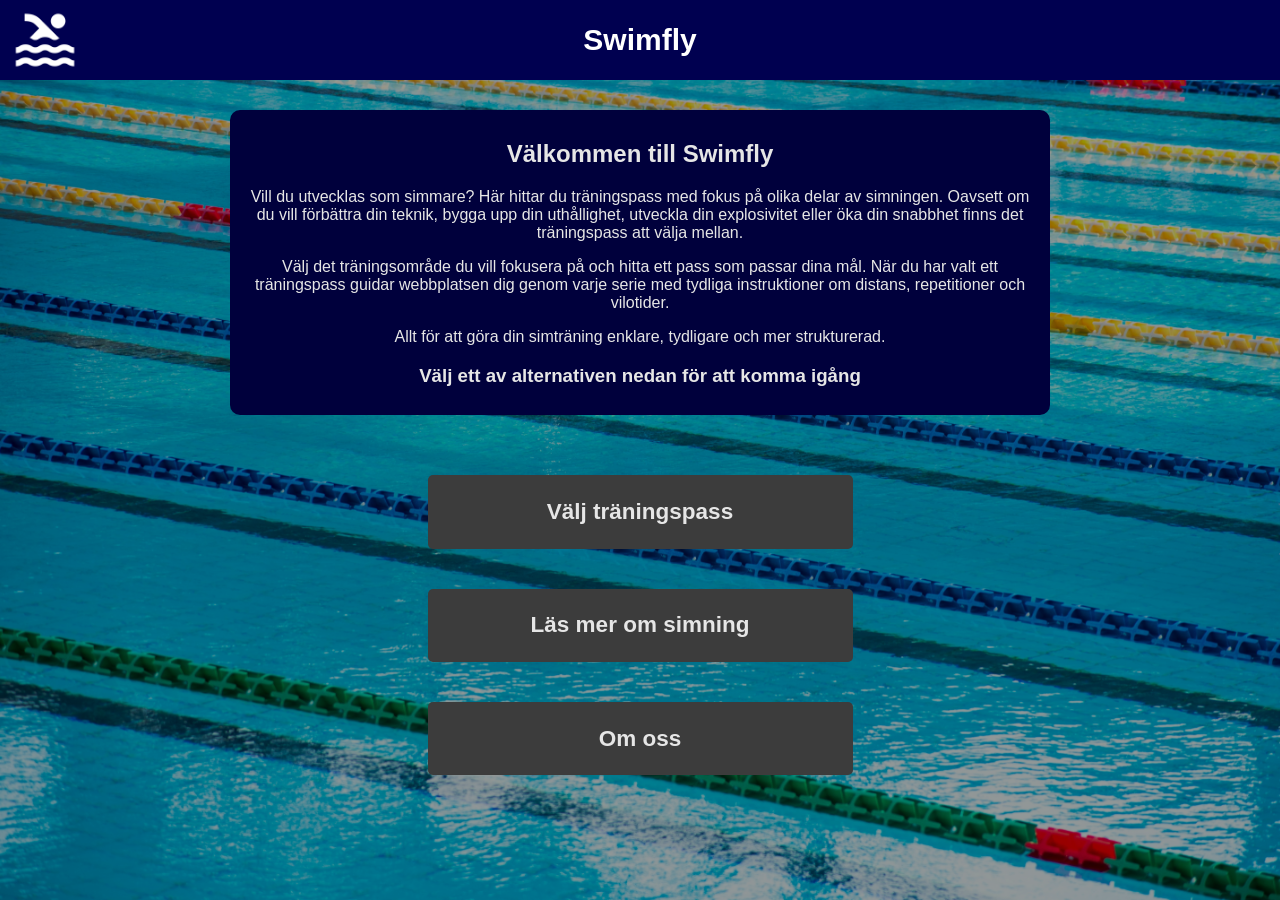
<file: index.html>
<!DOCTYPE html>
<html lang="en">
    <head>
        <meta charset="UTF-8" />
        <meta name="viewport" content="width=device-width, initial-scale=1.0">
        <link rel="stylesheet" href="style.css">

        <title>Title</title>
    </head>
    <body>
    <header>
        <h1>Swimfly</h1>
        <img src="Logo.png" class="logo">
        </header>
    
        <img src="Home.jpg" class="bakgrund">
        
        <section class="info">
        <h1>Välkommen till Swimfly</h1>
        <p>Vill du utvecklas som simmare? Här hittar du träningspass med fokus på olika delar av simningen. Oavsett om du vill förbättra din teknik, bygga upp din uthållighet, utveckla din explosivitet eller öka din snabbhet finns det träningspass att välja mellan.</p>
        <p>Välj det träningsområde du vill fokusera på och hitta ett pass som passar dina mål. När du har valt ett träningspass guidar webbplatsen dig genom varje serie med tydliga instruktioner om distans, repetitioner och vilotider.</p>
        <p>Allt för att göra din simträning enklare, tydligare och mer strukturerad.</p>
        <h3>Välj ett av alternativen nedan för att komma igång</h3>
        </section>
        
        <div class="container">
        <a href="simsatt.html" class="box">
            <h2>Välj träningspass</h2>
            </a>
            
        <a href="simning.html" class="box">
            <h2>Läs mer om simning</h2>
            </a>
            
        <a href="info.html" class="box">
            <h2>Om oss</h2>
            </a>
        </div>
        
    </body>
</html>
</file>
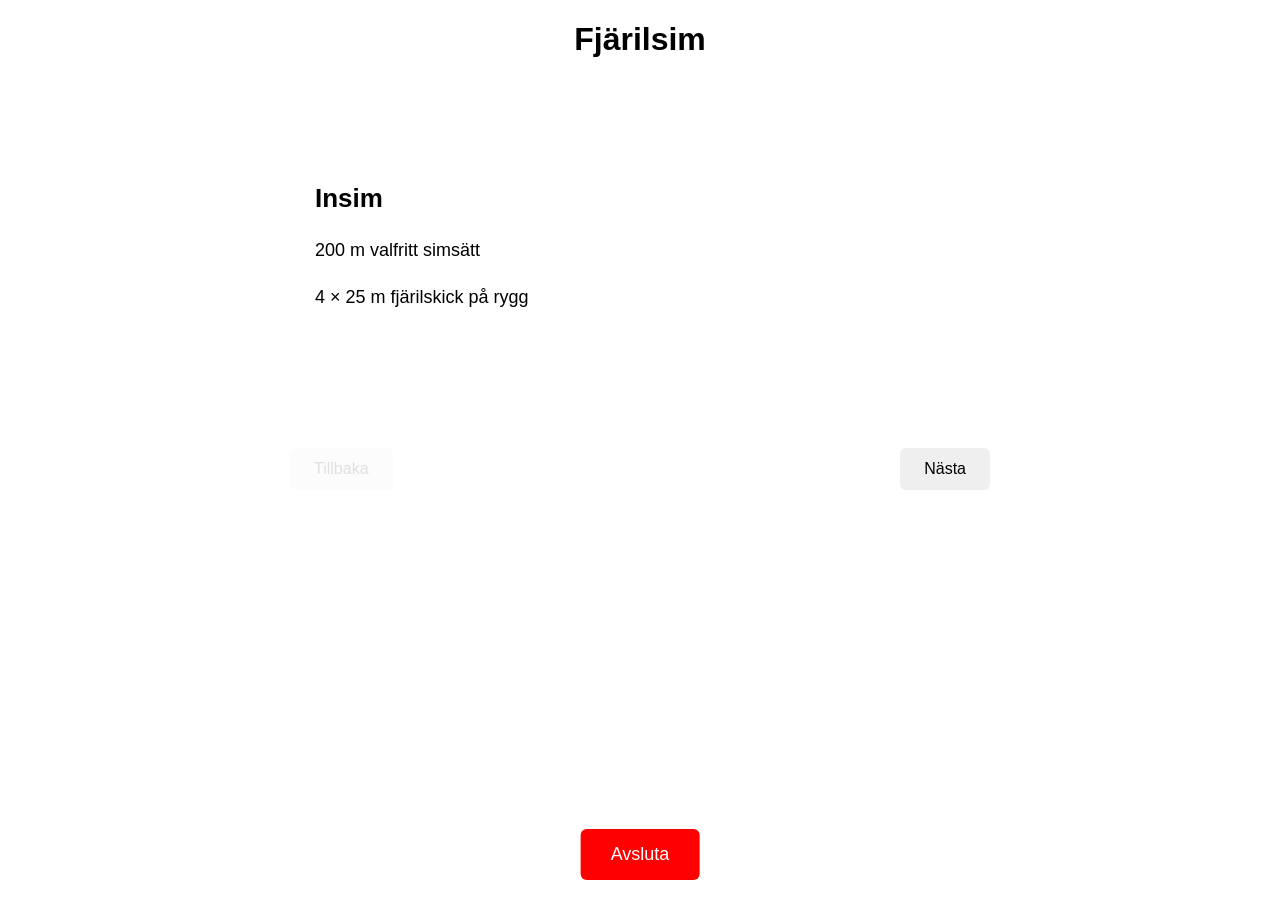
<file: genomfor1.html>
<!DOCTYPE html>
<html lang="sv">
<head>
    <meta charset="UTF-8">
    <meta name="viewport" content="width=device-width, initial-scale=1.0">
    <link rel="stylesheet" href="genomfor.css">
    <title>Genomför träningspass</title>
</head>
<body>

    <header>
        <h1>Fjärilsim</h1>
    </header>

    <main class="pass">
        <p id="stegNummer"></p>

        <section class="passruta">
            <h2 id="serieTitel"></h2>
            <div id="serieInnehall"></div>
        </section>

        <nav class="passknappar">
            <button id="forraKnapp" type="button">
                Tillbaka
            </button>

            <button id="nastaKnapp" type="button">
                Nästa
            </button>
        </nav>
        
        <a href="index.html" class="avslutaknapp">
        Avsluta
        </a>
    </main>

    <script src="script.js"></script>
</body>
</html>
</file>
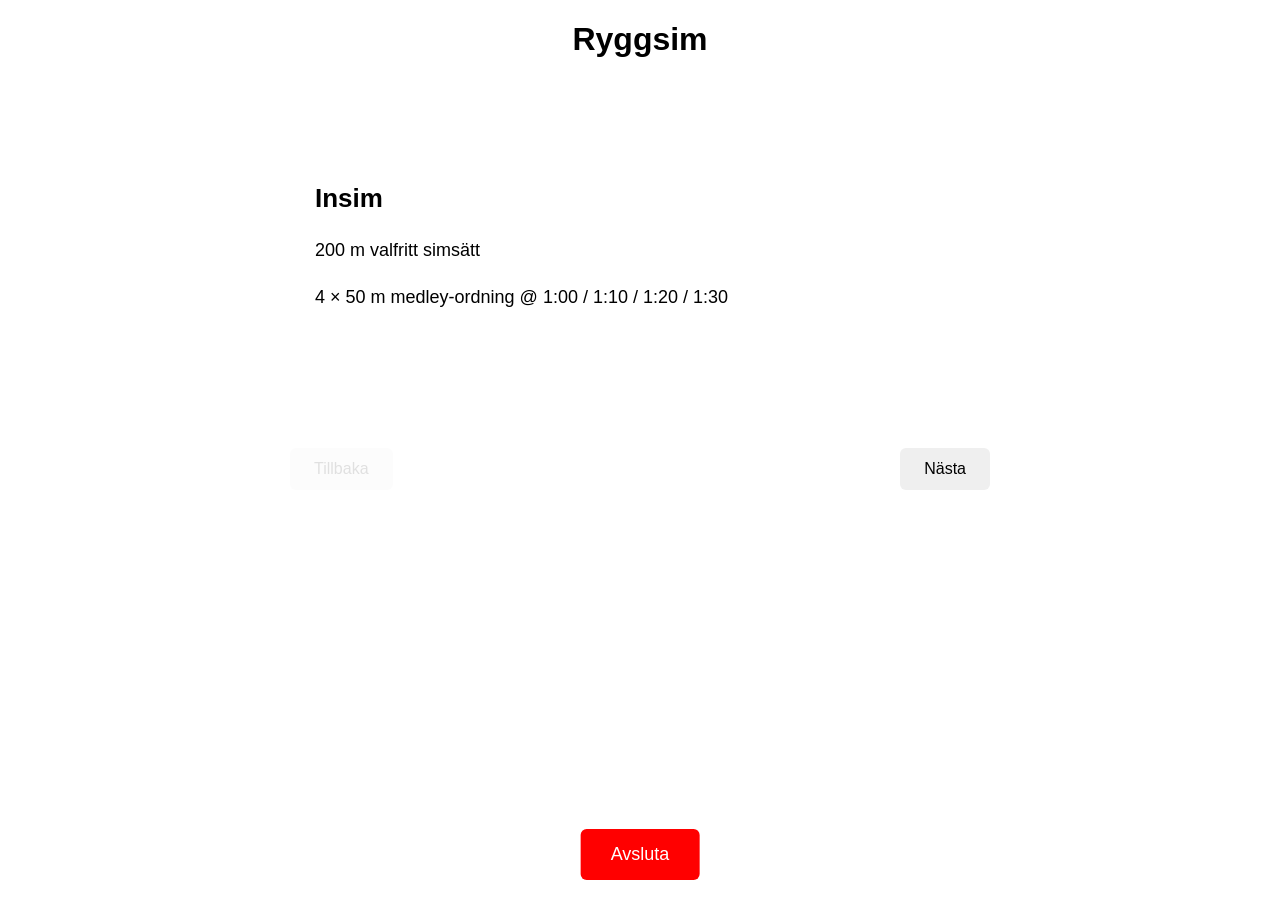
<file: genomfor2.html>
<!DOCTYPE html>
<html lang="sv">
<head>
    <meta charset="UTF-8">
    <meta name="viewport" content="width=device-width, initial-scale=1.0">
    <link rel="stylesheet" href="genomfor.css">
    <title>Genomför träningspass</title>
</head>
<body>

    <header>
        <h1>Ryggsim</h1>
    </header>

    <main class="pass">
        <p id="stegNummer"></p>

        <section class="passruta">
            <h2 id="serieTitel"></h2>
            <div id="serieInnehall"></div>
        </section>

        <nav class="passknappar">
            <button id="forraKnapp" type="button">
                Tillbaka
            </button>

            <button id="nastaKnapp" type="button">
                Nästa
            </button>
        </nav>
        
        <a href="index.html" class="avslutaknapp">
        Avsluta
        </a>
    </main>

    <script src="ryggsim.js"></script>
</body>
</html>
</file>
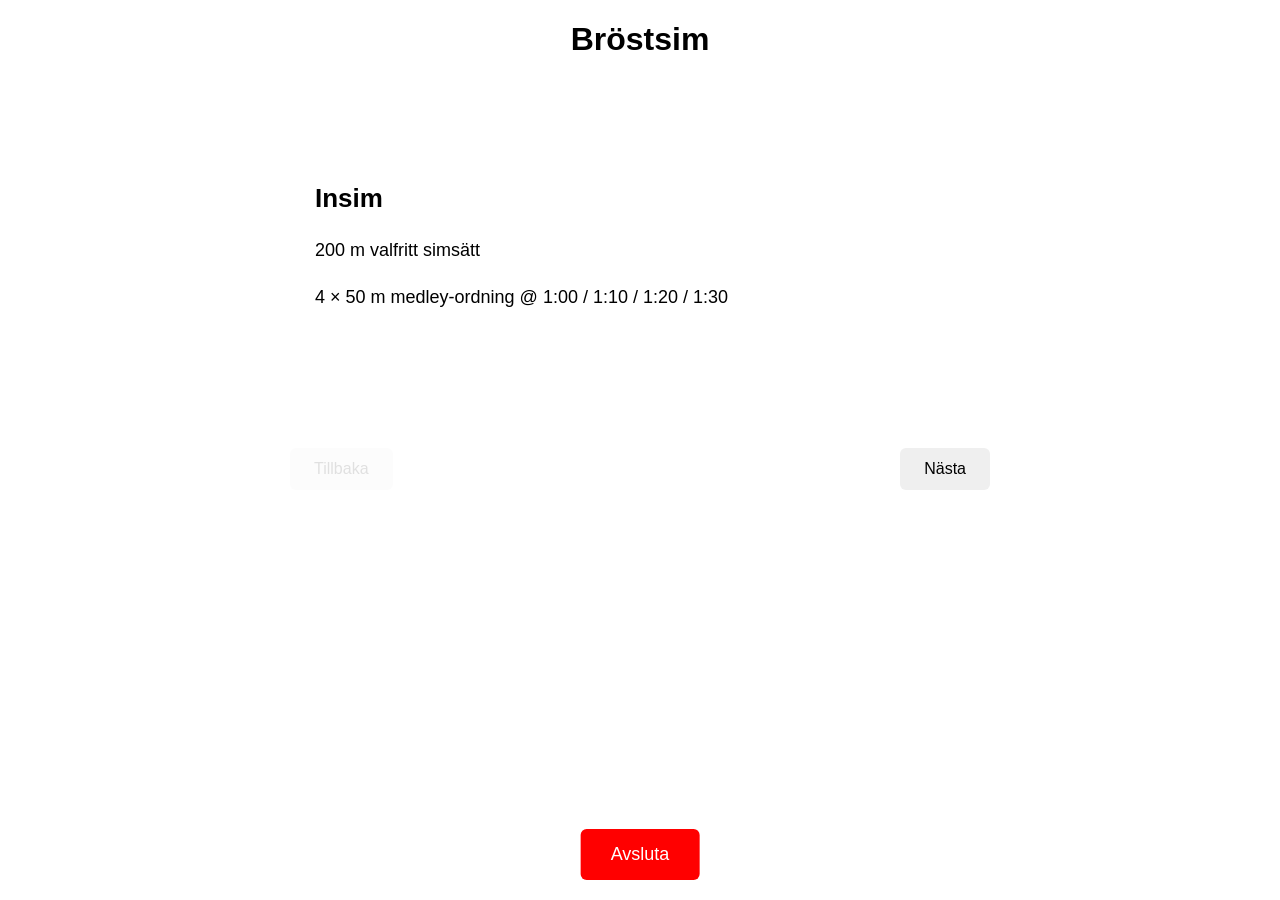
<file: genomfor3.html>
<!DOCTYPE html>
<html lang="sv">
<head>
    <meta charset="UTF-8">
    <meta name="viewport" content="width=device-width, initial-scale=1.0">
    <link rel="stylesheet" href="genomfor.css">
    <title>Genomför träningspass</title>
</head>
<body>

    <header>
        <h1>Bröstsim</h1>
    </header>

    <main class="pass">
        <p id="stegNummer"></p>

        <section class="passruta">
            <h2 id="serieTitel"></h2>
            <div id="serieInnehall"></div>
        </section>

        <nav class="passknappar">
            <button id="forraKnapp" type="button">
                Tillbaka
            </button>

            <button id="nastaKnapp" type="button">
                Nästa
            </button>
        </nav>
        
        <a href="index.html" class="avslutaknapp">
        Avsluta
        </a>
    </main>

    <script src="brostsim.js"></script>
</body>
</html>
</file>
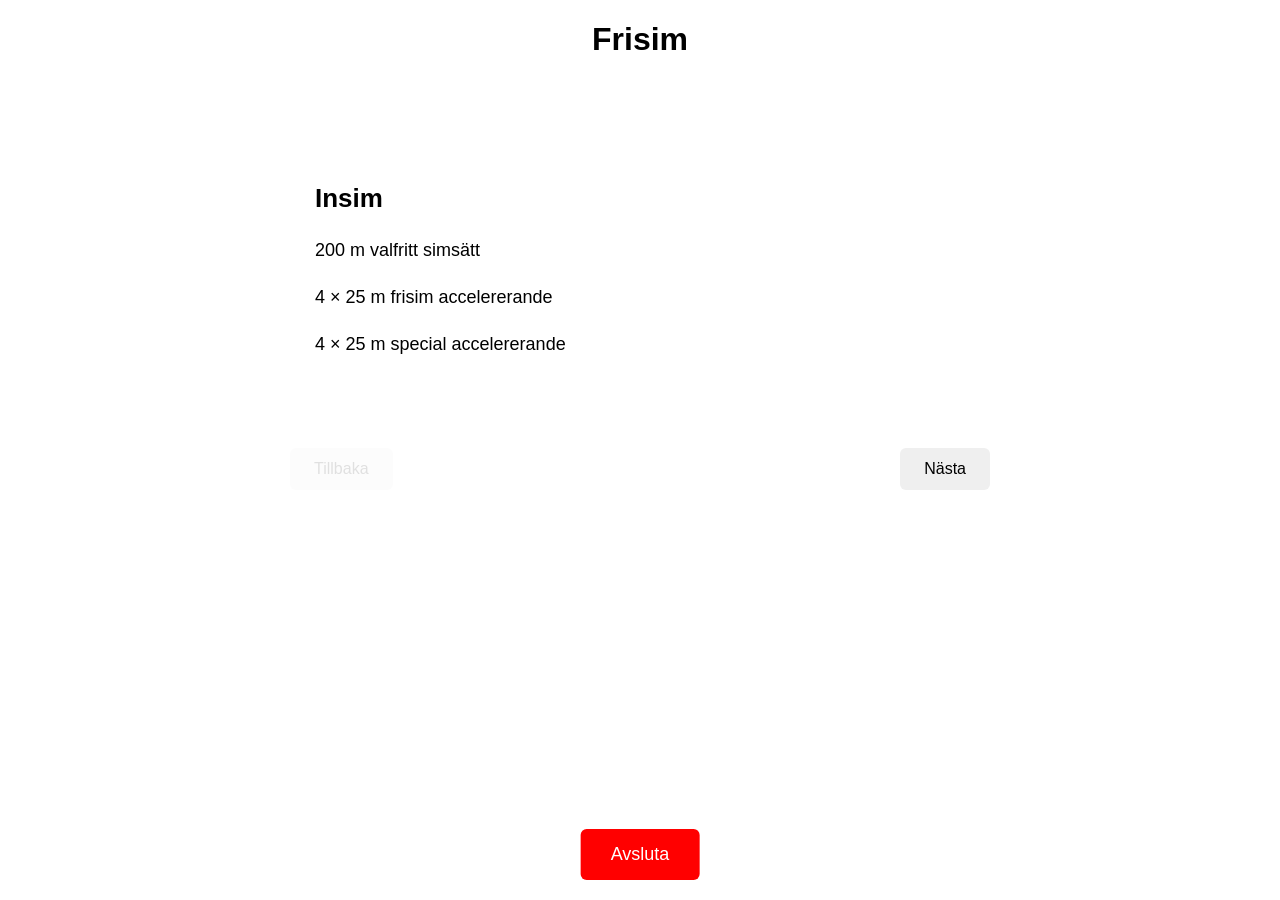
<file: genomfor4.html>
<!DOCTYPE html>
<html lang="sv">
<head>
    <meta charset="UTF-8">
    <meta name="viewport" content="width=device-width, initial-scale=1.0">
    <link rel="stylesheet" href="genomfor.css">
    <title>Genomför träningspass</title>
</head>
<body>

    <header>
        <h1>Frisim</h1>
    </header>

    <main class="pass">
        <p id="stegNummer"></p>

        <section class="passruta">
            <h2 id="serieTitel"></h2>
            <div id="serieInnehall"></div>
        </section>

        <nav class="passknappar">
            <button id="forraKnapp" type="button">
                Tillbaka
            </button>

            <button id="nastaKnapp" type="button">
                Nästa
            </button>
        </nav>
        
        <a href="index.html" class="avslutaknapp">
        Avsluta
        </a>
    </main>

    <script src="frisim.js"></script>
</body>
</html>
</file>
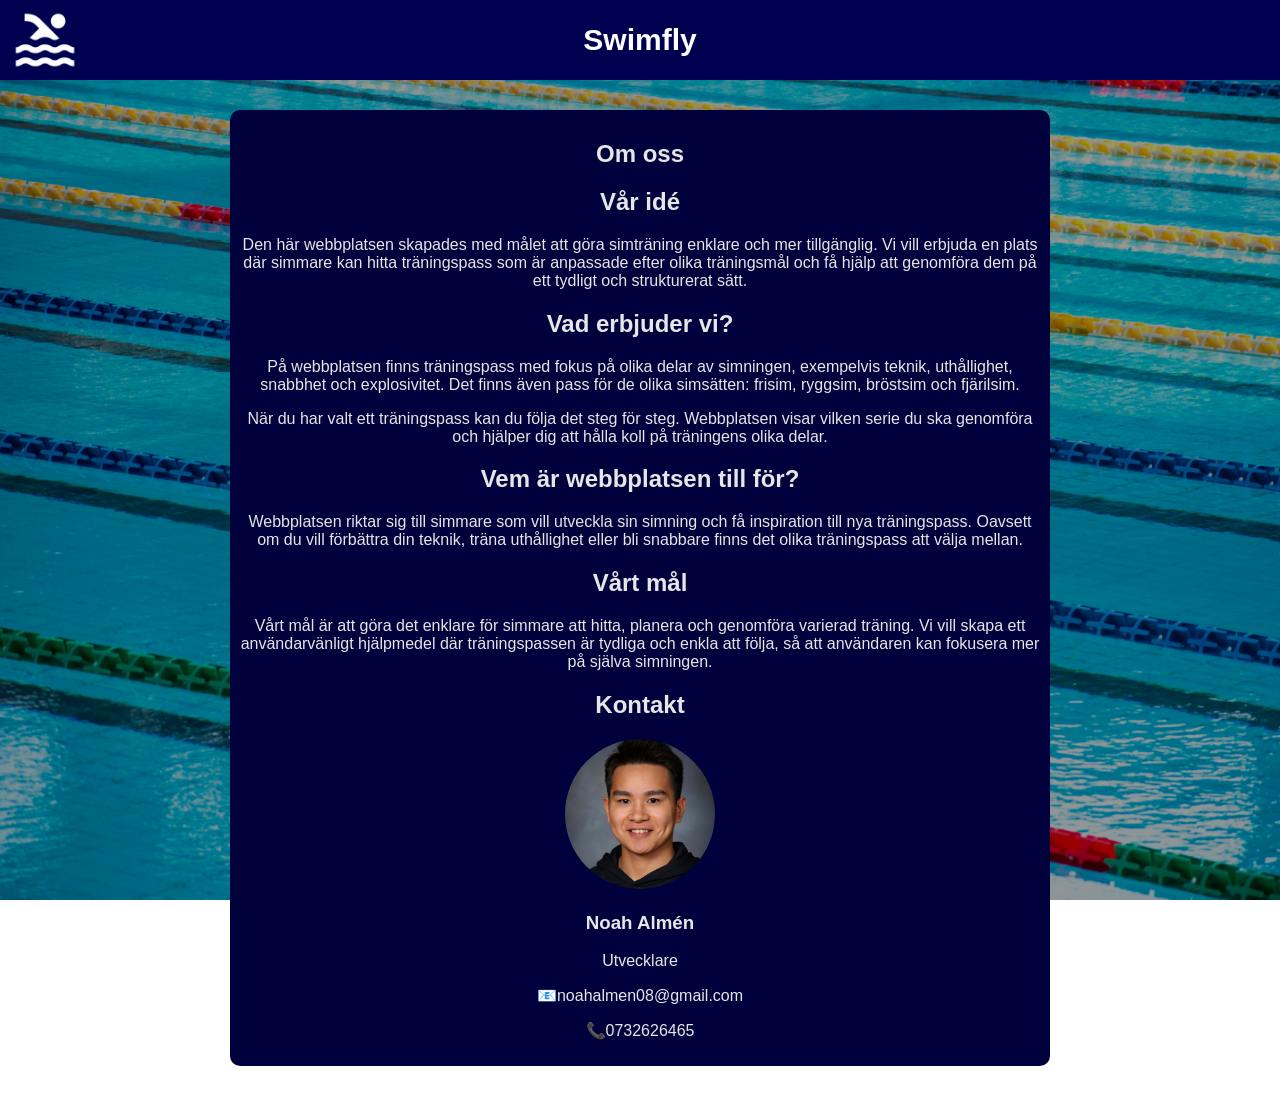
<file: info.html>
<!DOCTYPE html>
<html lang="en">
    <head>
        <meta charset="UTF-8" />
        <meta name="viewport" content="width=device-width, initial-scale=1.0">
        <link rel="stylesheet" href="style.css">

        <title>Title</title>
    </head>
    <body>
    <header>
        <h1>Swimfly</h1>
        <img src="Logo.png" class="logo">
        </header>
            
    <img src="Home.jpg" class="bakgrund">

    <section class="info">
        <h1>Om oss</h1>
        <h2>Vår idé</h2>
        <p>Den här webbplatsen skapades med målet att göra simträning enklare och mer tillgänglig. Vi vill erbjuda en plats där simmare kan hitta träningspass som är anpassade efter olika träningsmål och få hjälp att genomföra dem på ett tydligt och strukturerat sätt.</p>
        <h2>Vad erbjuder vi?</h2>
        <p>På webbplatsen finns träningspass med fokus på olika delar av simningen, exempelvis teknik, uthållighet, snabbhet och explosivitet. Det finns även pass för de olika simsätten: frisim, ryggsim, bröstsim och fjärilsim.</p>
        <p>När du har valt ett träningspass kan du följa det steg för steg. Webbplatsen visar vilken serie du ska genomföra och hjälper dig att hålla koll på träningens olika delar.</p>
        <h2>Vem är webbplatsen till för?</h2>
        <p>Webbplatsen riktar sig till simmare som vill utveckla sin simning och få inspiration till nya träningspass. Oavsett om du vill förbättra din teknik, träna uthållighet eller bli snabbare finns det olika träningspass att välja mellan.</p>
        <h2>Vårt mål</h2>
        <p>Vårt mål är att göra det enklare för simmare att hitta, planera och genomföra varierad träning. Vi vill skapa ett användarvänligt hjälpmedel där träningspassen är tydliga och enkla att följa, så att användaren kan fokusera mer på själva simningen.</p>
        
        <h2>Kontakt</h2>
        <img src="Portr%C3%A4tt%202025.JPEG" alt="Porträtt">
        <h3>Noah Almén</h3>
        <p>Utvecklare</p>
        <p>📧noahalmen08@gmail.com</p>
        <p>📞0732626465</p>
        </section>    
        
    </body>
</html>
</file>
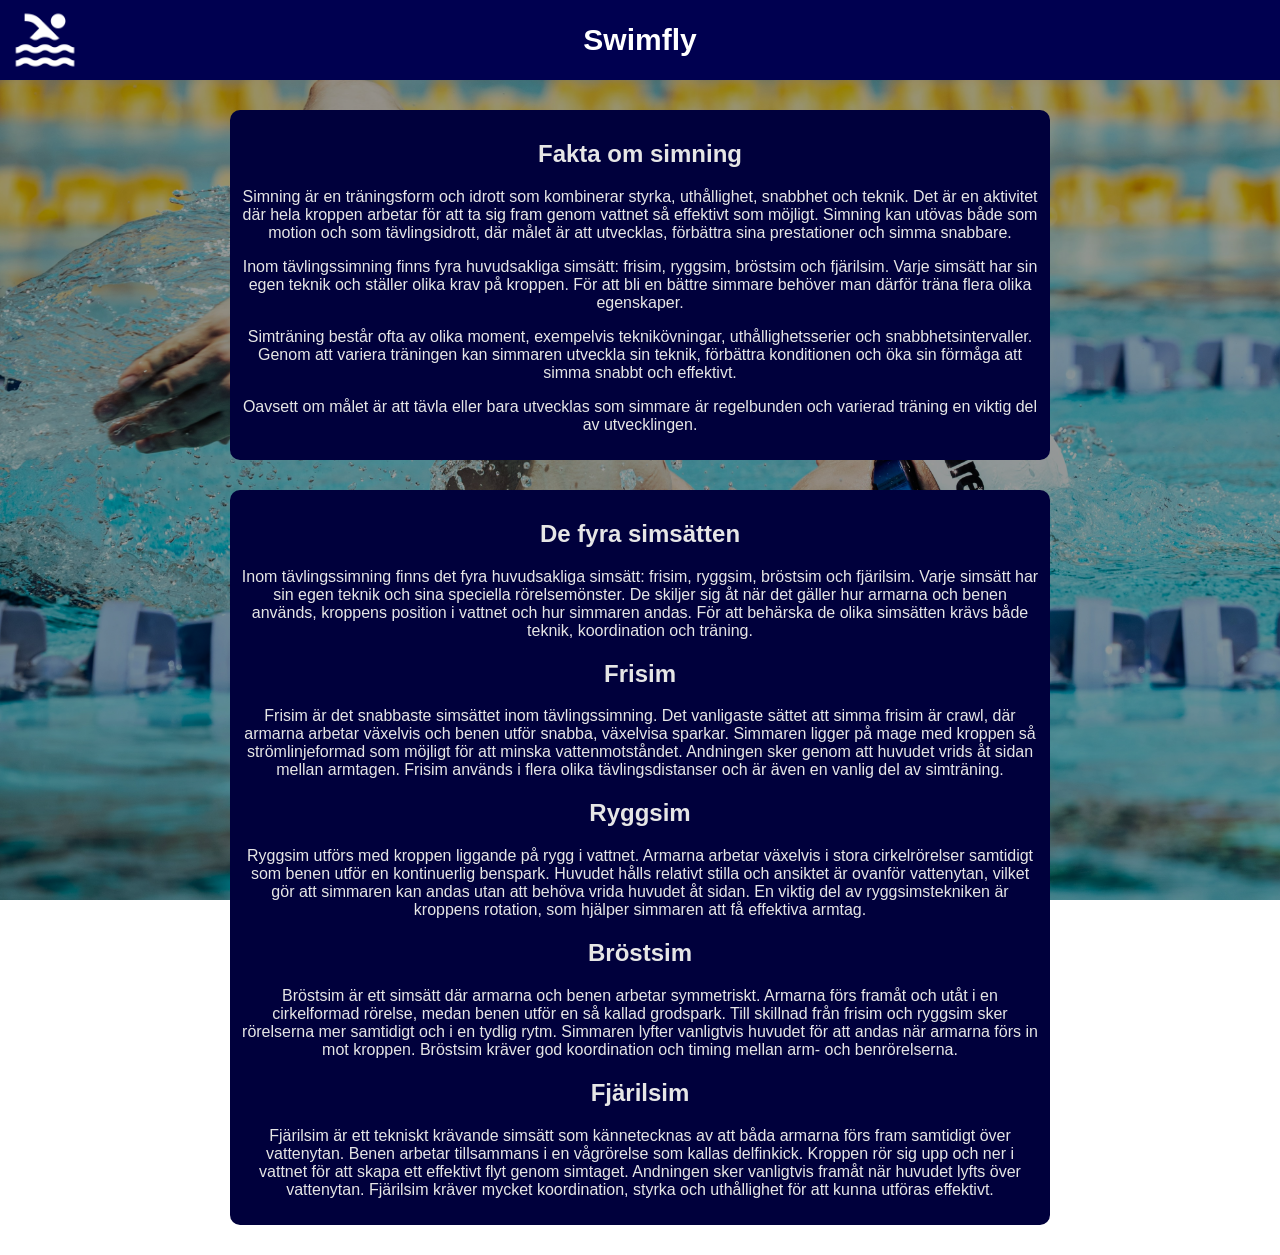
<file: simning.html>
<!DOCTYPE html>
<html lang="en">
    <head>
        <meta charset="UTF-8" />
        <meta name="viewport" content="width=device-width, initial-scale=1.0">
        <link rel="stylesheet" href="style.css">
        <title>Title</title>
    </head>
    <body>
    <header>
        <h1>Swimfly</h1>
        <img src="Logo.png" class="logo">
        </header>
        
        <img src="Freestyle.jpg" class="bakgrund">

        <section class="info">
        <h1>Fakta om simning</h1>
        <p>Simning är en träningsform och idrott som kombinerar styrka, uthållighet, snabbhet och teknik. Det är en aktivitet där hela kroppen arbetar för att ta sig fram genom vattnet så effektivt som möjligt. Simning kan utövas både som motion och som tävlingsidrott, där målet är att utvecklas, förbättra sina prestationer och simma snabbare.</p>
        <p>Inom tävlingssimning finns fyra huvudsakliga simsätt: frisim, ryggsim, bröstsim och fjärilsim. Varje simsätt har sin egen teknik och ställer olika krav på kroppen. För att bli en bättre simmare behöver man därför träna flera olika egenskaper.</p>
        <p>Simträning består ofta av olika moment, exempelvis teknikövningar, uthållighetsserier och snabbhetsintervaller. Genom att variera träningen kan simmaren utveckla sin teknik, förbättra konditionen och öka sin förmåga att simma snabbt och effektivt.</p>
        <p>Oavsett om målet är att tävla eller bara utvecklas som simmare är regelbunden och varierad träning en viktig del av utvecklingen.</p>
        </section>
    
        <section class="info">
        <h1>De fyra simsätten</h1>
        <p>Inom tävlingssimning finns det fyra huvudsakliga simsätt: frisim, ryggsim, bröstsim och fjärilsim. Varje simsätt har sin egen teknik och sina speciella rörelsemönster. De skiljer sig åt när det gäller hur armarna och benen används, kroppens position i vattnet och hur simmaren andas. För att behärska de olika simsätten krävs både teknik, koordination och träning.</p>
        <h2>Frisim</h2>
            <p>Frisim är det snabbaste simsättet inom tävlingssimning. Det vanligaste sättet att simma frisim är crawl, där armarna arbetar växelvis och benen utför snabba, växelvisa sparkar. Simmaren ligger på mage med kroppen så strömlinjeformad som möjligt för att minska vattenmotståndet. Andningen sker genom att huvudet vrids åt sidan mellan armtagen. Frisim används i flera olika tävlingsdistanser och är även en vanlig del av simträning.</p>
        <h2>Ryggsim</h2>
            <p>Ryggsim utförs med kroppen liggande på rygg i vattnet. Armarna arbetar växelvis i stora cirkelrörelser samtidigt som benen utför en kontinuerlig benspark. Huvudet hålls relativt stilla och ansiktet är ovanför vattenytan, vilket gör att simmaren kan andas utan att behöva vrida huvudet åt sidan. En viktig del av ryggsimstekniken är kroppens rotation, som hjälper simmaren att få effektiva armtag.</p>
        <h2>Bröstsim</h2>
            <p>Bröstsim är ett simsätt där armarna och benen arbetar symmetriskt. Armarna förs framåt och utåt i en cirkelformad rörelse, medan benen utför en så kallad grodspark. Till skillnad från frisim och ryggsim sker rörelserna mer samtidigt och i en tydlig rytm. Simmaren lyfter vanligtvis huvudet för att andas när armarna förs in mot kroppen. Bröstsim kräver god koordination och timing mellan arm- och benrörelserna.</p>
        <h2>Fjärilsim</h2>
            <p>Fjärilsim är ett tekniskt krävande simsätt som kännetecknas av att båda armarna förs fram samtidigt över vattenytan. Benen arbetar tillsammans i en vågrörelse som kallas delfinkick. Kroppen rör sig upp och ner i vattnet för att skapa ett effektivt flyt genom simtaget. Andningen sker vanligtvis framåt när huvudet lyfts över vattenytan. Fjärilsim kräver mycket koordination, styrka och uthållighet för att kunna utföras effektivt.</p>
        </section>
    </body>
</html>
</file>
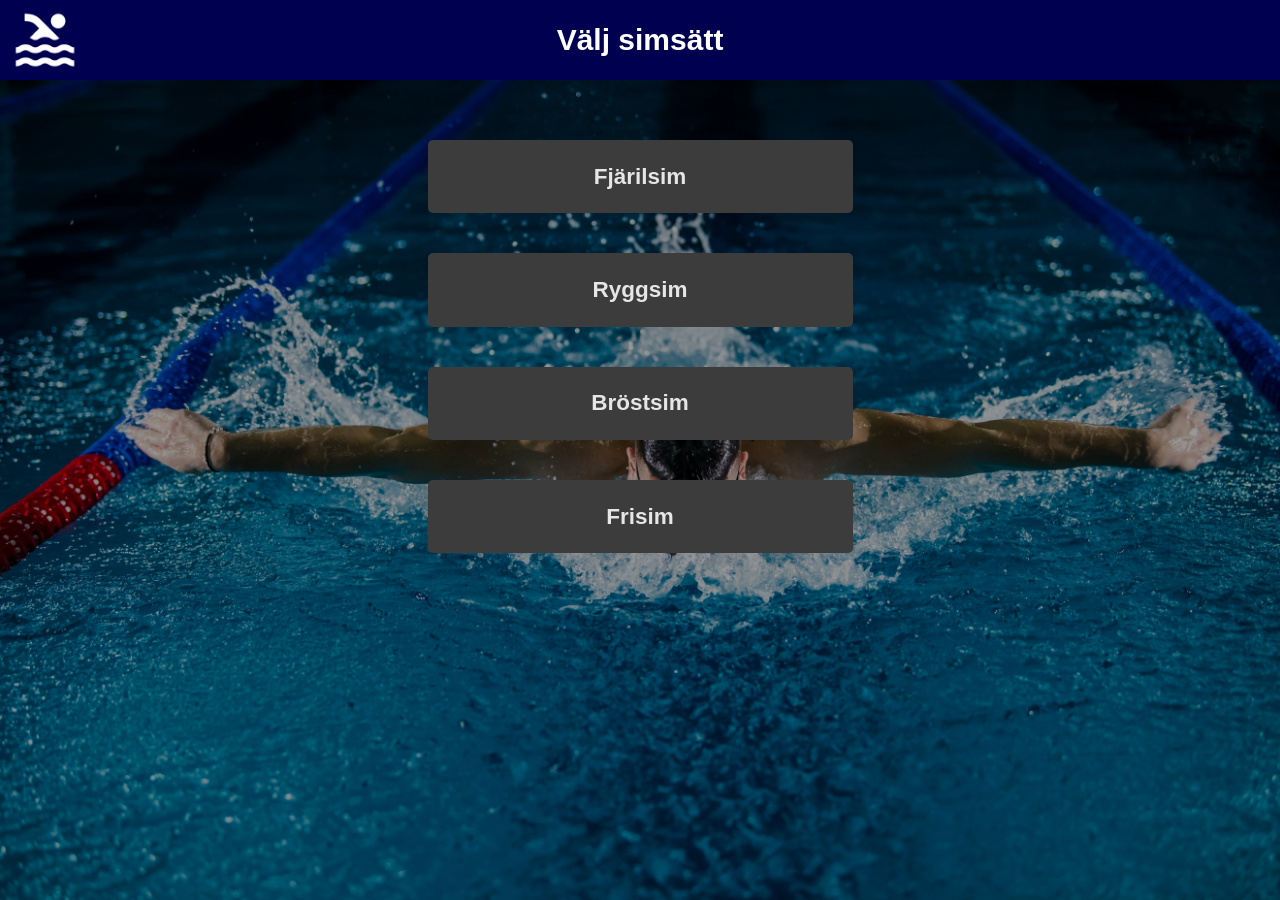
<file: simsatt.html>
<!DOCTYPE html>
<html lang="en">
    <head>
        <meta charset="UTF-8" />
        <meta name="viewport" content="width=device-width, initial-scale=1.0">
        <link rel="stylesheet" href="style.css">

        <title>Title</title>
    </head>
    <body>
    <header>
        <h1>Välj simsätt</h1>
        <img src="Logo.png" class="logo">

        </header>
    
        <img src="Butterfly.jpg" class="bakgrund">
        
        <div class="container">
        <a href="visa1.html" class="box">
            <h2>Fjärilsim</h2>
            </a>
            
        <a href="visa2.html" class="box">
            <h2>Ryggsim</h2>
            </a>
            
        <a href=visa3.html class="box">
            <h2>Bröstsim</h2>
            </a>
        <a href="visa4.html" class="box">
            <h2>Frisim</h2>
            </a>
        </div>
        
    </body>
</html>
</file>
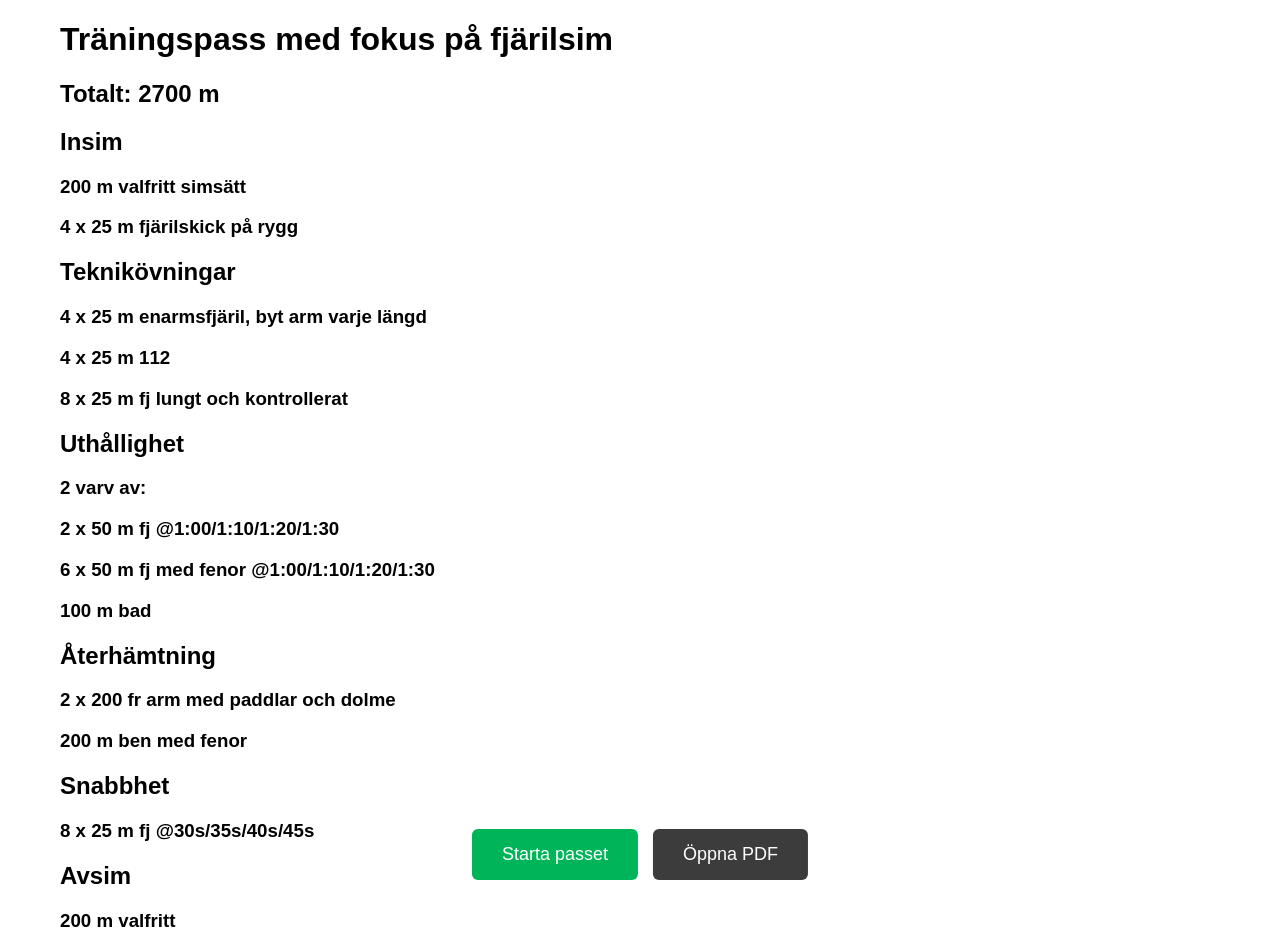
<file: visa1.html>
<!DOCTYPE html>
<html lang="en">
    <head>
        <meta charset="UTF-8" />
        <meta name="viewport" content="width=device-width, initial-scale=1.0">
        <link rel="stylesheet" href="visa.css">

        <title>Title</title>
    </head>
    <body>
    <header>
        <h1>Träningspass med fokus på fjärilsim</h1>
        </header>
        
    <h2>Totalt: 2700 m</h2>
    
    <h2>Insim</h2>
        <h3>200 m valfritt simsätt</h3>
        <h3>4 x 25 m fjärilskick på rygg</h3>
        
    <h2>Teknikövningar</h2>
        <h3>4 x 25 m enarmsfjäril, byt arm varje längd</h3>
        <h3>4 x 25 m 112</h3>
        <h3>8 x 25 m fj lungt och kontrollerat</h3>
        
    <h2>Uthållighet</h2>
        <h3>2 varv av:</h3>
        <h3>2 x 50 m fj @1:00/1:10/1:20/1:30</h3>
        <h3>6 x 50 m fj med fenor @1:00/1:10/1:20/1:30</h3>
        <h3>100 m bad</h3>
        
    <h2>Återhämtning</h2>
        <h3>2 x 200 fr arm med paddlar och dolme</h3>
        <h3>200 m ben med fenor</h3>
        
    <h2>Snabbhet</h2>
        <h3>8 x 25 m fj @30s/35s/40s/45s</h3>
        
    <h2>Avsim</h2>
        <h3>200 m valfritt</h3>
        
    <div class="knappcontainer">
    <a href="genomfor1.html" class="startknapp">Starta passet</a>

    <a href="pass1.pdf" class="pdfknapp" target="_blank">Öppna PDF</a>
        </div>
    </body>
</html>
</file>
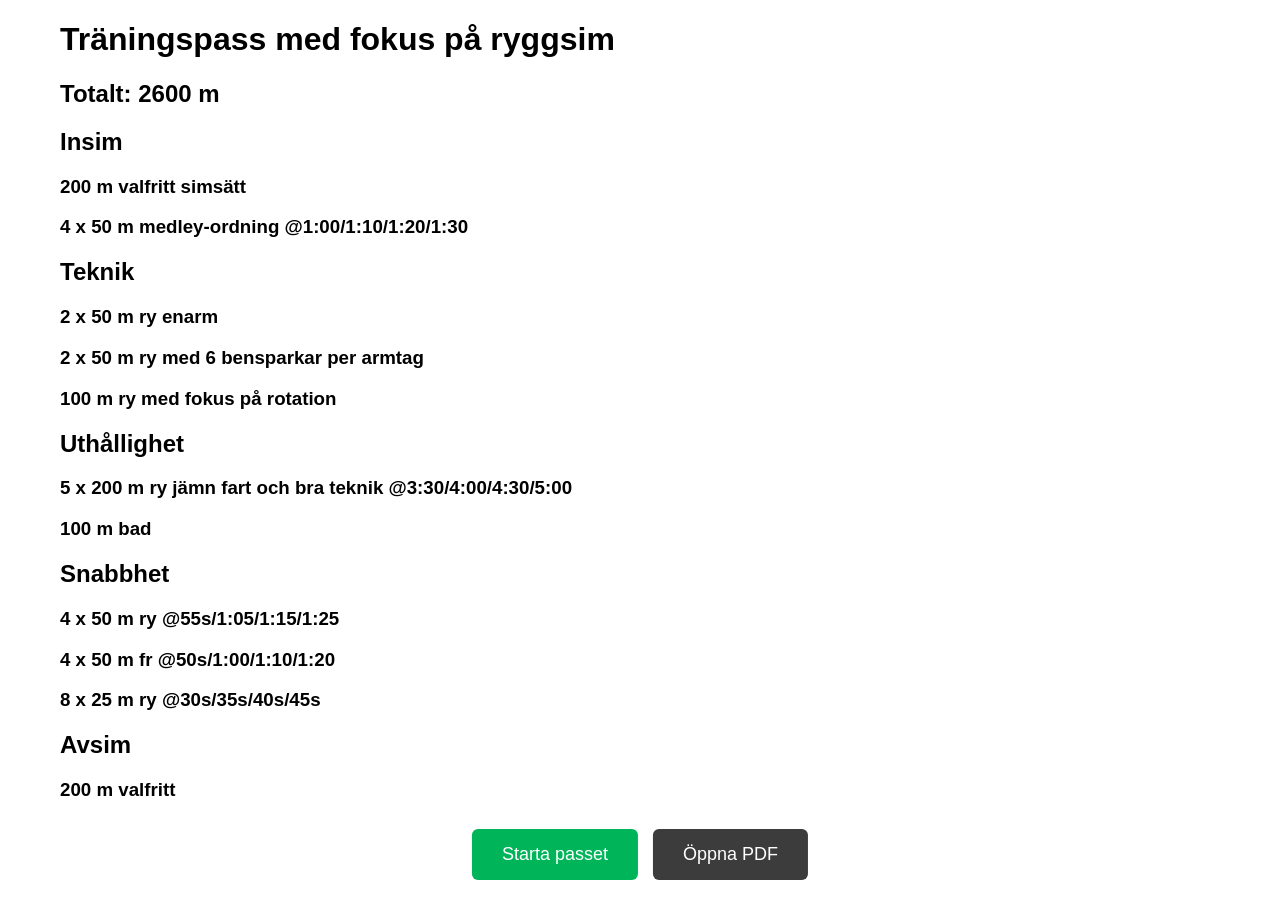
<file: visa2.html>
<!DOCTYPE html>
<html lang="en">
    <head>
        <meta charset="UTF-8" />
        <meta name="viewport" content="width=device-width, initial-scale=1.0">
        <link rel="stylesheet" href="visa.css">

        <title>Title</title>
    </head>
    <body>
    <header>
        <h1>Träningspass med fokus på ryggsim</h1>
        </header>
    
    <h2>Totalt: 2600 m</h2>
        
    <h2>Insim</h2>
        <h3>200 m valfritt simsätt</h3>
        <h3>4 x 50 m medley-ordning @1:00/1:10/1:20/1:30</h3>
        
    <h2>Teknik</h2>
        <h3>2 x 50 m ry enarm</h3>
        <h3>2 x 50 m ry med 6 bensparkar per armtag</h3>
        <h3>100 m ry med fokus på rotation </h3>
        
    <h2>Uthållighet</h2>
        <h3>5 x 200 m ry jämn fart och bra teknik @3:30/4:00/4:30/5:00</h3>
        <h3>100 m bad</h3>
        
    <h2>Snabbhet</h2>
        <h3>4 x 50 m ry @55s/1:05/1:15/1:25</h3>
        <h3>4 x 50 m fr @50s/1:00/1:10/1:20</h3>
        <h3>8 x 25 m ry @30s/35s/40s/45s</h3>
        
    <h2>Avsim</h2>
        <h3>200 m valfritt</h3>
        
    <div class="knappcontainer">
    <a href="genomfor2.html" class="startknapp">Starta passet</a>

    <a href="pass2.pdf" class="pdfknapp" target="_blank">Öppna PDF</a>
        </div>
        
    </body>
</html>
</file>
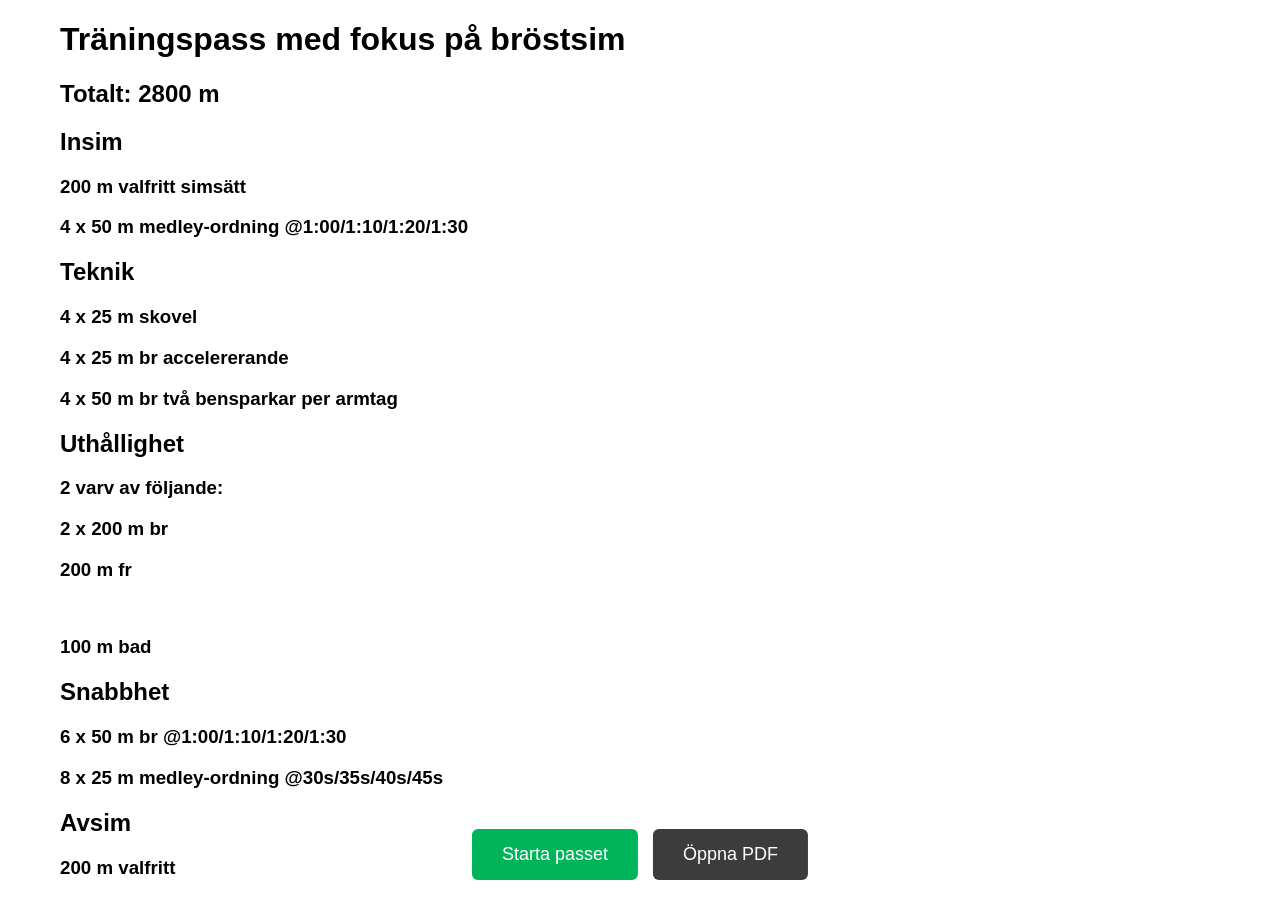
<file: visa3.html>
<!DOCTYPE html>
<html lang="en">
    <head>
        <meta charset="UTF-8" />
        <meta name="viewport" content="width=device-width, initial-scale=1.0">
        <link rel="stylesheet" href="visa.css">

        <title>Title</title>
    </head>
    <body>
    <header>
        <h1>Träningspass med fokus på bröstsim</h1>
        </header>
    
    <h2>Totalt: 2800 m</h2>
        
    <h2>Insim</h2>
        <h3>200 m valfritt simsätt</h3>
        <h3>4 x 50 m medley-ordning @1:00/1:10/1:20/1:30</h3>
    
    <h2>Teknik</h2>
        <h3>4 x 25 m skovel</h3>
        <h3>4 x 25 m br accelererande</h3>
        <h3>4 x 50 m br två bensparkar per armtag</h3>
        
    <h2>Uthållighet</h2>
        <h3>2 varv av följande:</h3>
        <h3>2 x 200 m br</h3>
        <h3>200 m fr</h3>
        <br>
        <h3>100 m bad</h3>
        
    <h2>Snabbhet</h2>
        <h3>6 x 50 m br @1:00/1:10/1:20/1:30</h3>
        <h3>8 x 25 m medley-ordning @30s/35s/40s/45s</h3>
        
    <h2>Avsim</h2>
        <h3>200 m valfritt</h3>
        
    <div class="knappcontainer">
    <a href="genomfor3.html" class="startknapp">Starta passet</a>

    <a href="pass3.pdf" class="pdfknapp" target="_blank">Öppna PDF</a>
        </div>
        
    </body>
</html>
</file>
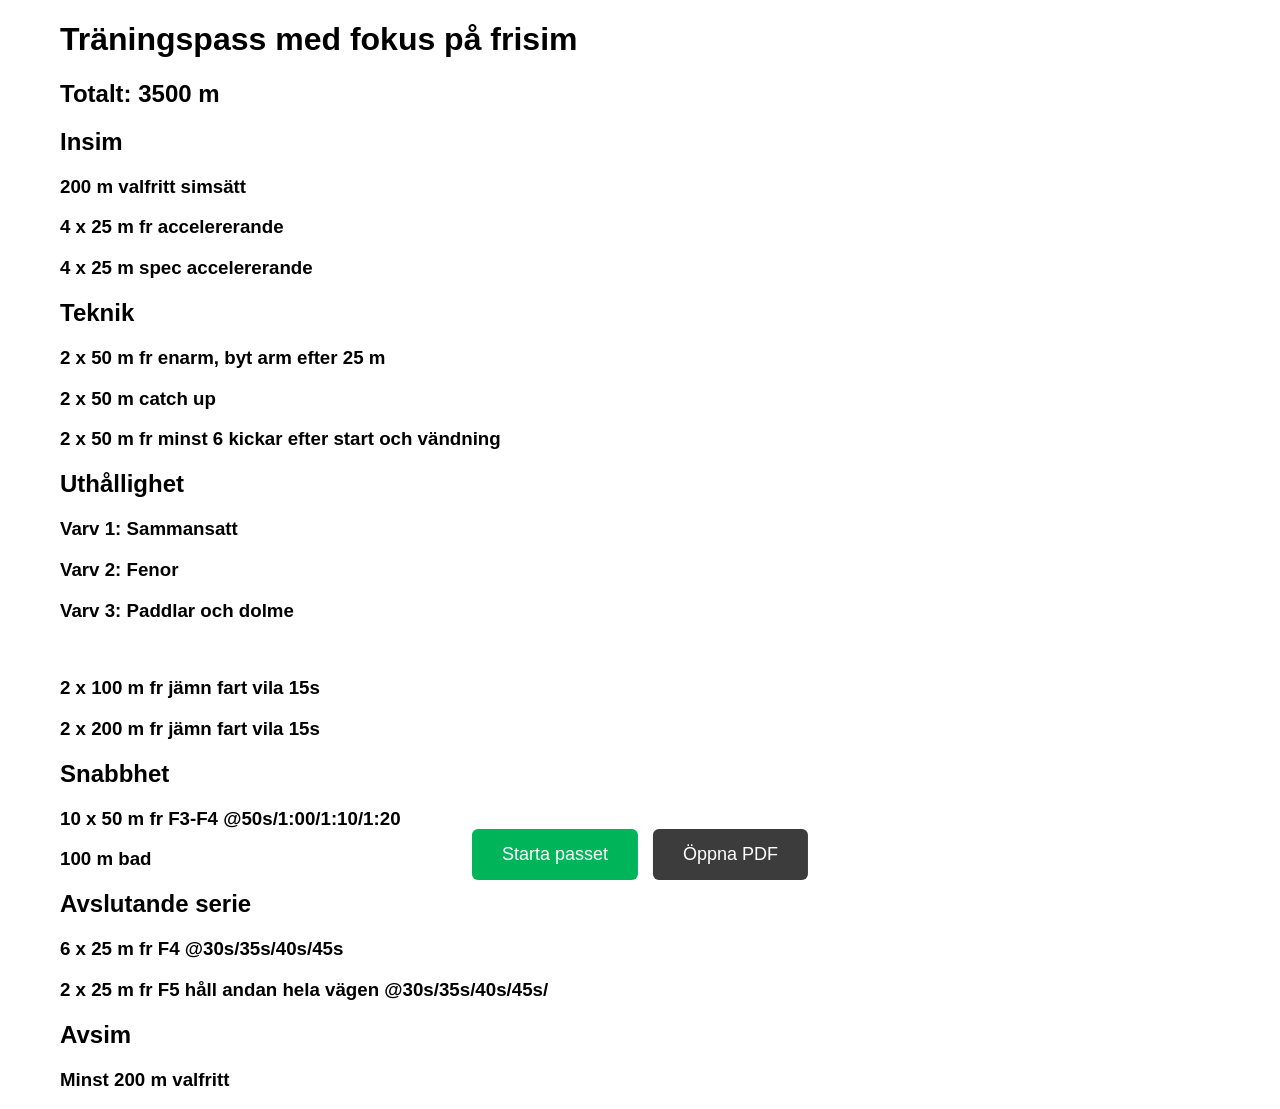
<file: visa4.html>
<!DOCTYPE html>
<html lang="en">
    <head>
        <meta charset="UTF-8" />
        <meta name="viewport" content="width=device-width, initial-scale=1.0">
        <link rel="stylesheet" href="visa.css">

        <title>Title</title>
    </head>
    <body>
    <header>
        <h1>Träningspass med fokus på frisim</h1>
        </header>
        
    <h2>Totalt: 3500 m</h2>
        
    <h2>Insim</h2>
        <h3>200 m valfritt simsätt</h3>
        <h3>4 x 25 m fr accelererande</h3>
        <h3>4 x 25 m spec accelererande</h3>
        
    <h2>Teknik</h2>
        <h3>2 x 50 m fr enarm, byt arm efter 25 m</h3>
        <h3>2 x 50 m catch up</h3>
        <h3>2 x 50 m fr minst 6 kickar efter start och vändning</h3>
        
    <h2>Uthållighet</h2>
        <h3>Varv 1: Sammansatt</h3>
        <h3>Varv 2: Fenor</h3>
        <h3>Varv 3: Paddlar och dolme</h3>
        <br>
        <h3>2 x 100 m fr jämn fart vila 15s</h3>
        <h3>2 x 200 m fr jämn fart vila 15s</h3>
        
    <h2>Snabbhet</h2>
        <h3>10 x 50 m fr F3-F4 @50s/1:00/1:10/1:20</h3>
        <h3>100 m bad</h3>
        
    <h2>Avslutande serie</h2>
        <h3>6 x 25 m fr F4 @30s/35s/40s/45s</h3>
        <h3>2 x 25 m fr F5 håll andan hela vägen @30s/35s/40s/45s/</h3>
        
    <h2>Avsim</h2>
        <h3>Minst 200 m valfritt</h3>
    
    <div class="knappcontainer">
    <a href="genomfor4.html" class="startknapp">Starta passet</a>

    <a href="pass4.pdf" class="pdfknapp" target="_blank">Öppna PDF</a>
        </div>
    </body>
</html>
</file>
<file: style.css>
header {
    position: relative;
    display: flex;
    align-items: center;
    justify-content: center;
    background-color: rgb(0, 0, 80);
    padding: 10px;
    min-height: 80px;
    color: rgb(255,255,255);
    box-sizing: border-box;
}

.logo {
    position: absolute;
    left: 10px;
    top: 50%;
    transform: translateY(-50%);
    width: 70px;
    height: auto;
}

header h1 {
    position: absolute;
    left: 50%;
    transform: translateX(-50%);
    width: calc(100% - 120px);
    margin: 0;
    text-align: center;
    font-size: 30px;
}

/* Mobil */
@media (max-width: 500px) {
    header {
        min-height: 85px;
    }

    .logo {
        width: 50px;
        left: 8px;
    }

    header h1 {
        width: calc(100% - 110px);
        left: 50%;
        font-size: 26px;
    }
}

body {
    margin: 0;
    font-family: 'Montserrat', sans-serif;
}

.container {
    display: grid;
    grid-template-columns: 1fr;
    gap: 20px;
    max-width: 500px;
    margin: 50px auto;
}

.bakgrund {
    position: fixed;
    top: 0;
    left: 0;
    width: 100%;
    height: 100%;
    object-fit: cover;
    filter: brightness(60%);
    z-index: -1;
}

.box {
    background-color: rgb(60,60,60);
    padding: 5px;
    text-align: center;
    border-radius: 5px;
    font-size: 15px;
    display: flex;
    justify-content: center;
    align-items: center;
    text-decoration: none;
    color: rgb(230,230,230);
    width: 85%;
    max-width: 500px;
    box-sizing: border-box;
    margin: 10px auto;
}

.info {
    background-color: rgb(0,0,60);
    padding: 10px;
    margin: 30px auto;
    color: rgb(230,230,230);
    width: 80%;
    max-width: 800px;
    overflow-wrap: break-word;
    border-radius: 10px;
    text-align: center;
}

.info img {
    width: 150px;
    height: 150px;
    border-radius: 50%;
    object-fit: cover;
    object-position: center 20%;
}

/* NY: Extra mobilanpassning */
@media (max-width: 500px) {
    .info {
        width: 85%; /* ÄNDRAD */
        padding: 15px; /* ÄNDRAD */
        font-size: 16px; /* NY */
    }

    .box {
        width: 90%; /* ÄNDRAD */
        font-size: 17px; /* ÄNDRAD */
        padding: 10px; /* ÄNDRAD */
    }

    .container {
        width: 100%; /* NY */
        margin: 25px auto; /* ÄNDRAD */
        gap: 15px; /* ÄNDRAD */
    }
}
</file>
<file: genomfor.css>
body{
    font-family: 'Montserrat', sans-serif;
}

header{
    text-align: center;
}

.pass {
    max-width: 700px;
    margin: 30px auto;
    padding: 20px;
    color: white;
}

#stegNummer {
    text-align: center;
    font-size: 16px;
}

.passruta {
    background-color: white;
    color: black;
    padding: 25px;
    border-radius: 10px;
    min-height: 220px;
}

.passruta h2 {
    margin-top: 0;
    font-size: 26px;
}

.passruta p {
    font-size: 18px;
    line-height: 1.6;
}

.passknappar {
    display: flex;
    justify-content: space-between;
    gap: 15px;
    margin-top: 20px;
}

.passknappar button {
    padding: 12px 24px;
    font-size: 16px;
    border: none;
    border-radius: 6px;
    cursor: pointer;
}

.passknappar button:disabled {
    opacity: 0.4;
    cursor: not-allowed;
}

@media (max-width: 500px) {
    .pass {
        padding: 12px;
    }

    .passruta {
        padding: 18px;
    }
}

.avslutaknapp {
    position: fixed;
    bottom: 20px;
    left: 50%;
    transform: translateX(-50%);

    background-color: rgb(255,0,0);
    color: white;
    padding: 15px 30px;
    border-radius: 6px;

    text-decoration: none;
    text-align: center;
    font-size: 18px;
    z-index: 1000;
}
</file>
<file: visa.css>
.knappcontainer {
    position: fixed;
    bottom: 20px;
    left: 50%;
    transform: translateX(-50%);

    display: flex;
    justify-content: center;
    align-items: center;
    gap: 15px;
    z-index: 1000;
}

.startknapp {
    background-color: rgb(0,180,90);
    color: white;
    padding: 15px 30px;
    border-radius: 6px;
    text-decoration: none;
    text-align: center;
    font-size: 18px;
    white-space: nowrap;
}

.pdfknapp {
    background-color: rgb(60,60,60);
    color: white;
    padding: 15px 30px;
    border-radius: 6px;
    text-decoration: none;
    text-align: center;
    font-size: 18px;
    white-space: nowrap;
}

body {
    margin: 0;
    font-family: 'Montserrat', sans-serif;
    padding-left: 60px;
}

/* Mobil */
@media (max-width: 500px) {

    .knappcontainer {
        bottom: 15px;
        gap: 12px;
        width: 100%;
    }

    .startknapp,
    .pdfknapp {
        font-size: 18px;
        padding: 16px 20px;
    }

    body {
        padding-left: 15px;
        padding-right: 15px;
    }
}
</file>
